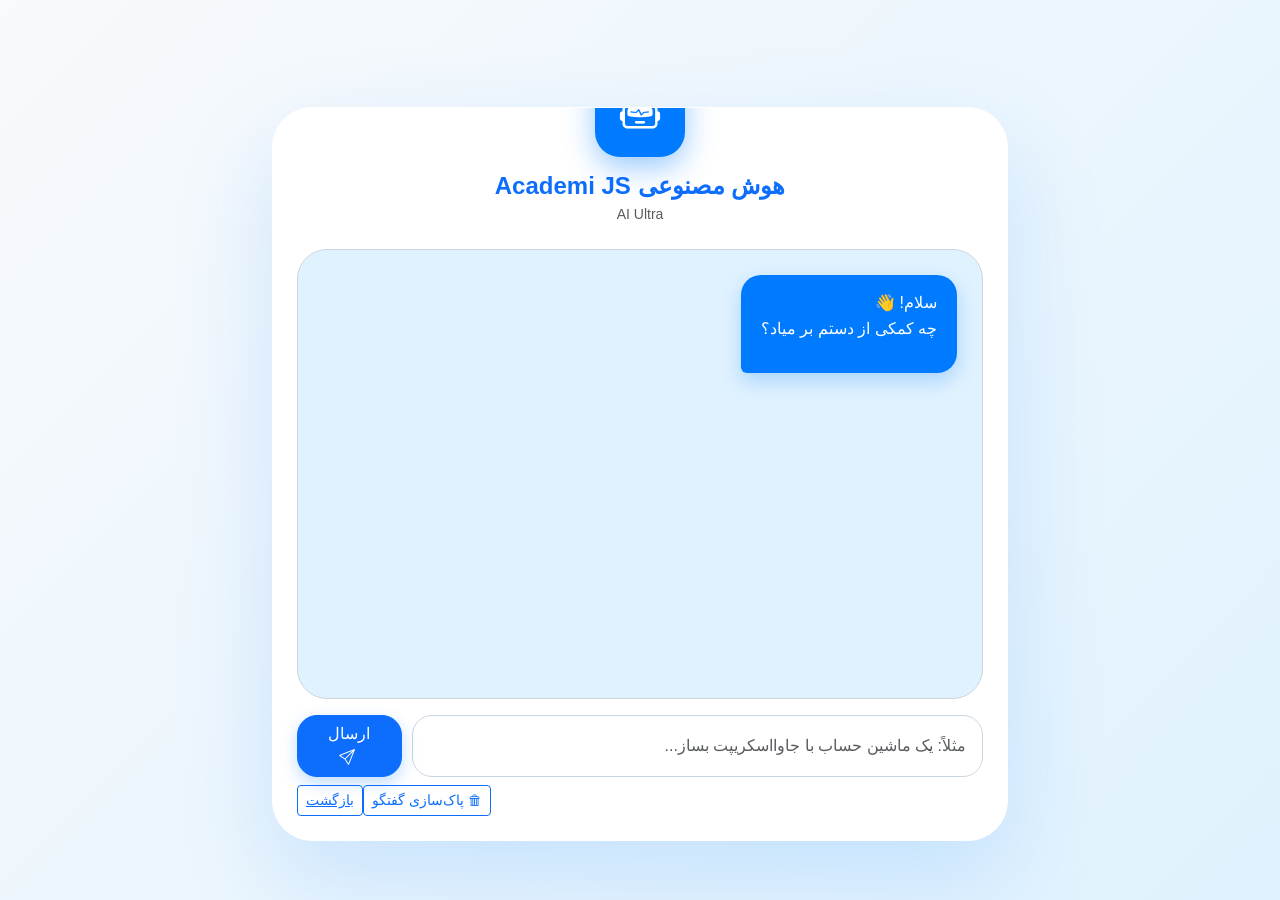
<file: AI.html>
<!DOCTYPE html>
<html lang="fa" dir="rtl">

<head>
  <meta charset="UTF-8" />
  <meta name="viewport" content="width=device-width, initial-scale=1" />
  <title>Academi JS | AI Ultra</title>

  <!-- Bootstrap -->
  <link href="./assets/bootstrap-5.3.8-dist/css/bootstrap.rtl.min.css" rel="stylesheet" />
  <!-- Icons -->
  <link rel="stylesheet" href="https://cdn.jsdelivr.net/npm/bootstrap-icons@1.11.1/font/bootstrap-icons.css" />

<link href="./AI/styles.css" rel="stylesheet">
</head>

<body>
  
  <div class="container py-4">
    <div class="row justify-content-center">
      <div class="col-lg-10 col-xl-8">
        <div class="main-card p-4 mt-5">
          <div class="bot-avatar"><i class="bi bi-robot"></i></div>
          <h4 class="text-center fw-bold mb-1 text-primary">هوش مصنوعی Academi JS</h4>
          <p class="text-center text-muted small mb-4">AI Ultra </p>

          <div id="chatWindow" class="d-flex flex-column">
            <div class="bubble ai-msg">
              <p>سلام! 👋<br>چه کمکی از دستم بر میاد؟</p>
            </div>
          </div>

          <div id="typing" class="text-center my-3 text-primary small" style="display:none;">
            <span class="spinner-border spinner-border-sm me-1"></span> در حال نوشتن پاسخ...
          </div>

          <div class="input-group-custom d-flex mt-3">
            <input type="text" id="userInput" class="form-control"
              placeholder="مثلاً: یک ماشین حساب با جاوااسکریپت بساز..." />
            <button class="btn btn-primary px-4" id="sendBtn">
              ارسال <i class="bi bi-send ms-1"></i>
            </button>
          </div>

          <div class="d-flex justify-content-end mt-2">
            <button class="btn btn-outline-primary btn-sm" id="clearChat">
              🗑 پاک‌سازی گفتگو
            </button>
            <button class="btn btn-outline-primary btn-sm" id="clearChat"><a href="./index.html"> بازگشت</a>
            
            </button>
          </div>
        </div>
      </div>
    </div>
  </div>

  <!-- Bootstrap JS -->
  <script src="https://cdn.jsdelivr.net/npm/bootstrap@5.3.0/dist/js/bootstrap.bundle.min.js"></script>
  <!-- Main JS -->
  <script src="./AI/main.js"></script>
</body>
</html>
</file>
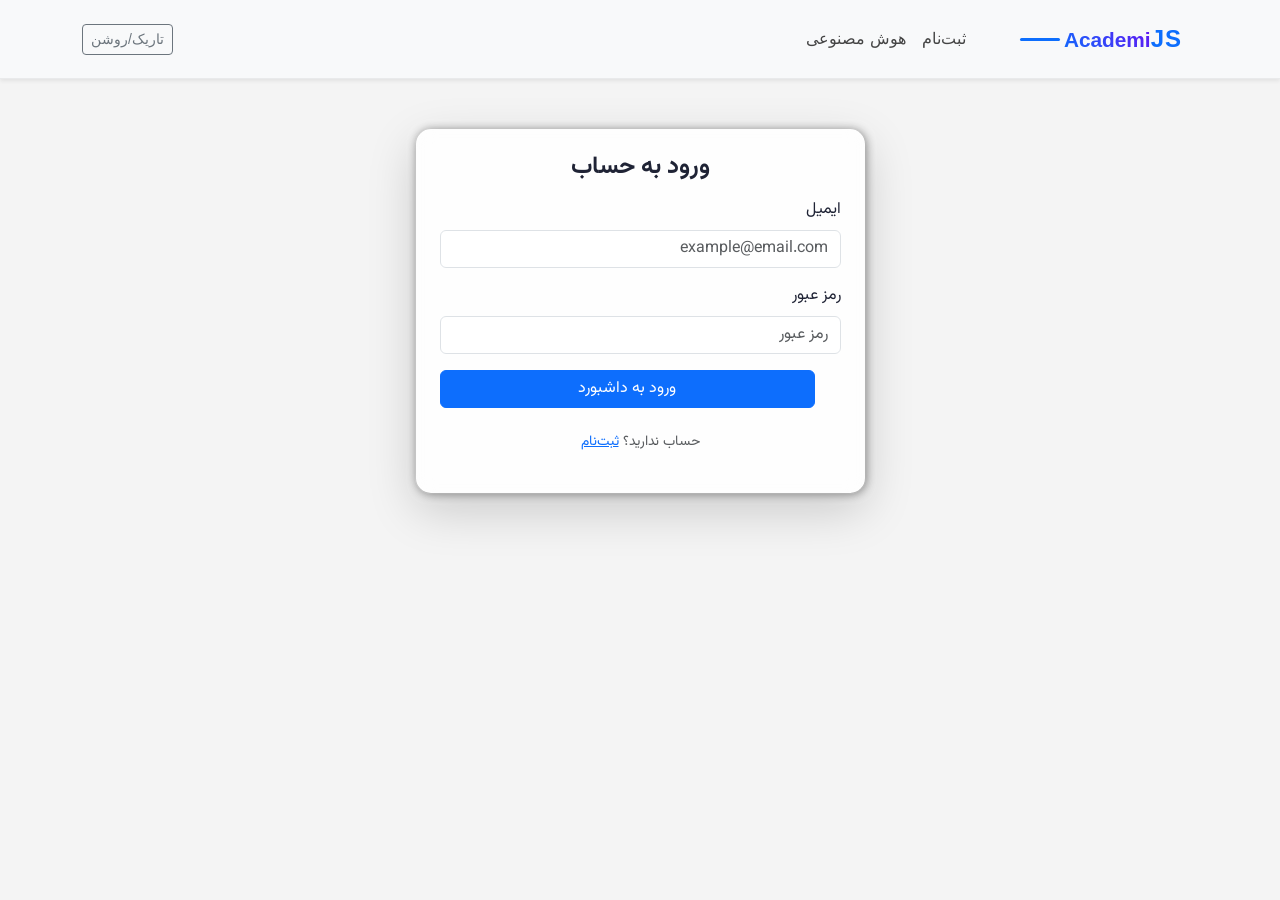
<file: login.html>
<!DOCTYPE html>
<html lang="fa" dir="rtl">
<head>
  <meta charset="UTF-8" />
  <meta name="viewport" content="width=device-width, initial-scale=1" />
  <title>ورود | JS Academi</title>
   <link href="./assets/bootstrap-5.3.8-dist/css/bootstrap.min.css" rel="stylesheet" />
   <!--<link href="https://cdn.jsdelivr.net/npm/bootstrap@5.3.2/dist/css/bootstrap.min.css" rel="stylesheet" />-->
  <link rel="stylesheet" href="./assets/css/style.css" />
</head>
<body class="theme-light">
  <nav class="navbar navbar-expand-lg bg-body shadow-sm stylish-navbar">
    <div class="container">
      <a class="navbar-brand d-flex align-items-center" href="index.html">
        <span class="logo-js">JS</span>
        <span class="logo-academi ms-1">Academi</span>
        <span class="logo-underline"></span>
      </a>
      <button class="navbar-toggler" type="button" data-bs-toggle="collapse" data-bs-target="#mainNav" aria-label="منو">
        <span class="navbar-toggler-icon"></span>
      </button>
      <div class="collapse navbar-collapse" id="mainNav">
        <ul class="navbar-nav ms-auto">
          <li class="nav-item"><a class="nav-link" href="register.html">ثبت‌نام</a></li>
           <li class="nav-item"><a class="nav-link" href="./AI.html">هوش مصنوعی</a></li>
 
        </ul>
      </div>
      <button id="themeToggle" class="btn btn-outline-secondary btn-sm">تاریک/روشن</button>
    </div>
  </nav>

  <main class="container py-5">
    <div class="row justify-content-center">
      <div class="col-lg-5">
        <div class="card glass shadow-lg card-3d">
          <div class="card-body p-4">
            <h1 class="h4 fw-bold mb-3 text-center">ورود به حساب</h1>
            <form id="loginForm" novalidate>
              <div class="mb-3">
                <label class="form-label">ایمیل</label>
                <input type="email" class="form-control" id="loginEmail" placeholder="example@email.com" required />
                <div class="invalid-feedback">ایمیل معتبر وارد کنید.</div>
              </div>
              <div class="mb-3">
                <label class="form-label">رمز عبور</label>
                <input type="password" class="form-control" id="loginPassword" placeholder="رمز عبور" required />
                <div class="invalid-feedback">رمز عبور را وارد کنید.</div>
              </div>
              <div class="d-grid mt-3">
                <button type="submit" class="btn btn-primary">ورود به داشبورد</button>
              </div>
              <p class="text-muted small mt-4 text-center">
                حساب ندارید؟ <a href="register.html">ثبت‌نام</a>
              </p>
            </form>
          </div>
        </div>
      </div>
    </div>
  </main>

  <script src="./assets/js/script.js"></script>
  <script src="./assets/bootstrap-5.3.8-dist/js/bootstrap.bundle.min.js"></script>
   <!--<script src="https://cdn.jsdelivr.net/npm/bootstrap@5.3.2/dist/js/bootstrap.bundle.min.js"></script>--> 
</body>
</html>
</file>
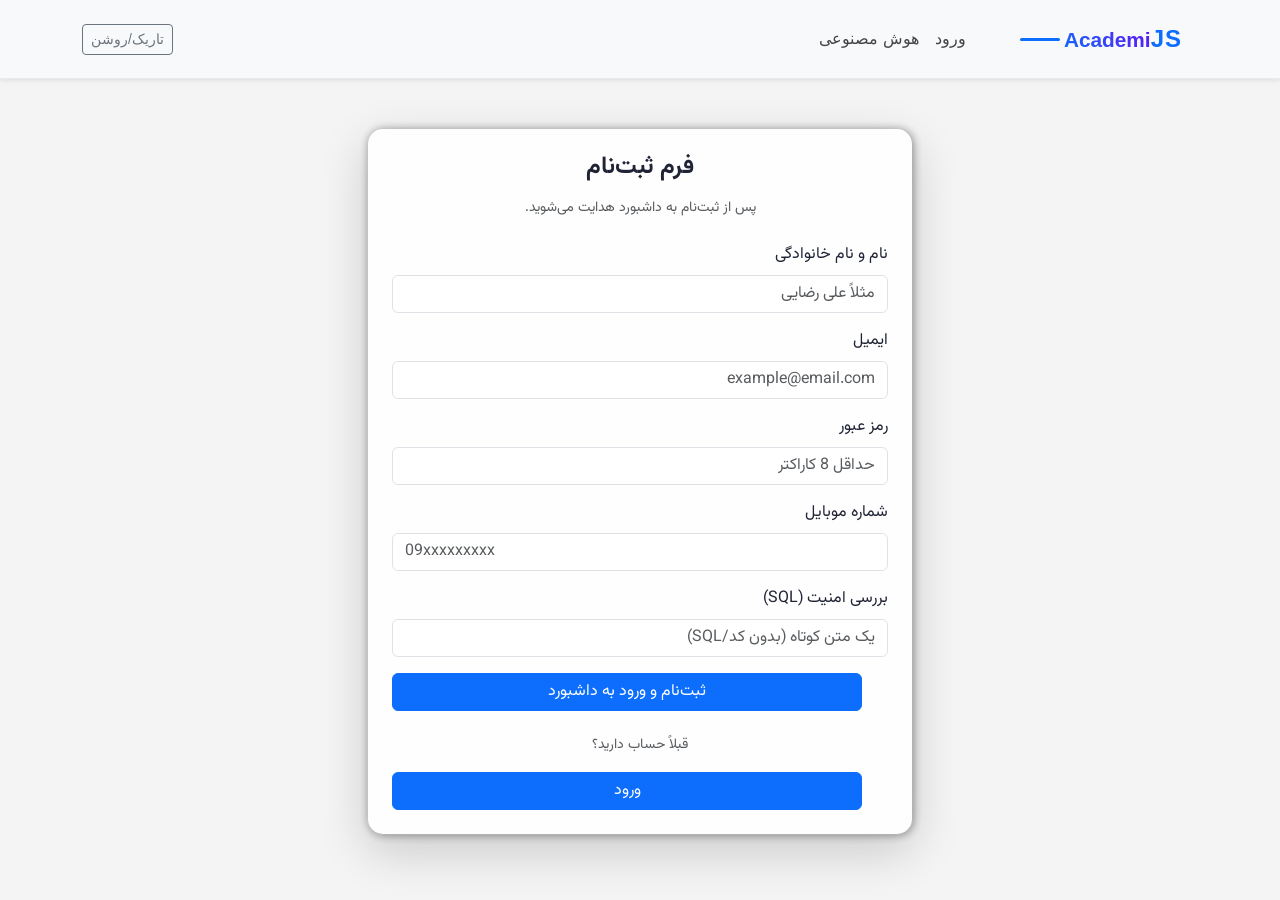
<file: register.html>
<!DOCTYPE html>
<html lang="fa" dir="rtl">
<head>
  <meta charset="UTF-8" />
  <meta name="viewport" content="width=device-width, initial-scale=1" />
  <title>ثبت‌نام | JS Academi</title>
 <!--<link href="https://cdn.jsdelivr.net/npm/bootstrap@5.3.2/dist/css/bootstrap.min.css" rel="stylesheet" />--> 
 <link href="./assets/bootstrap-5.3.8-dist/css/bootstrap.min.css" rel="stylesheet" />
  <link rel="stylesheet" href="./assets/css/style.css" />
</head>
<body class="theme-light">
  <nav class="navbar navbar-expand-lg bg-body shadow-sm stylish-navbar">
    <div class="container">
      <a class="navbar-brand d-flex align-items-center" href="index.html">
        <span class="logo-js">JS</span>
        <span class="logo-academi ms-1">Academi</span>
        <span class="logo-underline"></span>
      </a>
      <button class="navbar-toggler" type="button" data-bs-toggle="collapse" data-bs-target="#mainNav" aria-label="منو">
        <span class="navbar-toggler-icon"></span>
      </button>
      <div class="collapse navbar-collapse" id="mainNav">
        <ul class="navbar-nav ms-auto">
          <li class="nav-item"><a class="nav-link" href="login.html">ورود</a></li>
           <li class="nav-item"><a class="nav-link" href="./AI.html">هوش مصنوعی</a></li>
    
        </ul>
      </div>
      <button id="themeToggle" class="btn btn-outline-secondary btn-sm">تاریک/روشن</button>
    </div>
  </nav>

  <main class="container py-5">
    <div class="row justify-content-center">
      <div class="col-lg-6">
        <div class="card glass shadow-lg card-3d">
          <div class="card-body p-4">
            <h1 class="h4 fw-bold mb-3 text-center">فرم ثبت‌نام</h1>
            <p class="text-muted small mb-4 text-center">پس از ثبت‌نام به داشبورد هدایت می‌شوید.</p>
            <form id="registerForm" novalidate>
              <div class="mb-3">
                <label class="form-label">نام و نام خانوادگی</label>
                <input type="text" class="form-control" id="fullName" placeholder="مثلاً علی رضایی" required />
                <div class="invalid-feedback">لطفاً نام معتبر وارد کنید.</div>
              </div>
              <div class="mb-3">
                <label class="form-label">ایمیل</label>
                <input type="email" class="form-control" id="email" placeholder="example@email.com" required />
                <div class="invalid-feedback">ایمیل معتبر وارد کنید.</div>
              </div>
              <div class="mb-3">
                <label class="form-label">رمز عبور</label>
                <input type="password" class="form-control" id="password" placeholder="حداقل 8 کاراکتر" required />
                <div class="invalid-feedback">رمز عبور باید حداقل 8 کاراکتر و شامل عدد/حرف باشد.</div>
              </div>
              <div class="mb-3">
                <label class="form-label">شماره موبایل</label>
                <input type="tel" class="form-control" id="phone" placeholder="09xxxxxxxxx" required />
                <div class="invalid-feedback">شماره موبایل معتبر وارد کنید.</div>
              </div>
              <div class="mb-3">
                <label class="form-label">بررسی امنیت (SQL)</label>
                <input type="text" class="form-control" id="securityCheck" placeholder="یک متن کوتاه (بدون کد/SQL)" required />
                <div class="invalid-feedback">الگوی خطرناک SQL شناسایی شد. لطفاً فقط متن معمولی وارد کنید.</div>
              </div>
              <div class="d-grid mt-3">
                <button type="submit" class="btn btn-primary">ثبت‌نام و ورود به داشبورد</button>
              </div>
              <p class="text-muted small mt-4 text-center">قبلاً حساب دارید؟</p>
              <div class="d-grid">
                <a href="login.html" class="btn btn-outline-primary">ورود</a>
              </div>
            </form>
          </div>
        </div>
      </div>
    </div>
  </main>

  <script src="./assets/js/script.js"></script>
  <script src="./assets/bootstrap-5.3.8-dist/js/bootstrap.bundle.min.js"></script>
 <!--<script src="https://cdn.jsdelivr.net/npm/bootstrap@5.3.2/dist/js/bootstrap.bundle.min.js"></script>--> 
</body>
</html>
</file>
<file: AI/styles.css>
:root {
      --ac-blue: #007bff;
      --ac-light: #e0f2fe;
      --ac-bg: #f1f5f9;
    }

    body {
      background: linear-gradient(135deg, #f8fafc, #e0f2fe);
      min-height: 100vh;
      display: flex;
      align-items: center;
      font-family: 'Segoe UI', Tahoma, sans-serif;
      color: #0f172a;
    }

    .main-card {
      background: #fff;
      border-radius: 40px;
      box-shadow: 0 40px 100px rgba(0, 123, 255, 0.15);
      overflow: hidden;
      position: relative;
      border: 1px solid #ffffff;
    }

    .bot-avatar {
      width: 90px;
      height: 90px;
      background: var(--ac-blue);
      border-radius: 25px;
      margin: -65px auto 15px;
      display: flex;
      align-items: center;
      justify-content: center;
      font-size: 2.5rem;
      color: white;
      animation: float 4s infinite ease-in-out;
      box-shadow: 0 10px 30px rgba(0, 123, 255, 0.4);
      position: relative;
      z-index: 10;
    }

    @keyframes float {
      0%,100% { transform: translateY(0); }
      50% { transform: translateY(-12px); }
    }

    #chatWindow {
      height: 450px;
      overflow-y: auto;
      padding: 25px;
      border-radius: 30px;
      background: var(--ac-light);
      border: 1px solid #cbd5e1;
      scroll-behavior: smooth;
    }

    #chatWindow::-webkit-scrollbar { width: 6px; }
    #chatWindow::-webkit-scrollbar-thumb {
      background: #93c5fd;
      border-radius: 10px;
    }

    .bubble {
      max-width: 85%;
      margin-bottom: 20px;
      padding: 15px 20px;
      border-radius: 20px;
      position: relative;
      line-height: 1.6;
      animation: fadeInUp 0.45s ease;
    }

    .user-msg {
      background: #fff;
      align-self: flex-start;
      box-shadow: 0 4px 12px rgba(0, 0, 0, 0.05);
      border-bottom-right-radius: 6px;
      margin-right: auto;
    }

    .ai-msg {
      background: var(--ac-blue);
      color: white;
      align-self: flex-end;
      box-shadow: 0 8px 20px rgba(0, 123, 255, 0.25);
      border-bottom-left-radius: 6px;
      margin-left: auto;
      text-align: right;
    }

    @keyframes fadeInUp {
      from { opacity: 0; transform: translateY(14px); }
      to { opacity: 1; transform: translateY(0); }
    }

    .input-group-custom input {
      border-radius: 20px;
      border: 1px solid #cbd5e1;
      padding: 12px 16px;
    }

    .input-group-custom button {
      border-radius: 20px;
      margin-inline-start: 10px;
      box-shadow: 0 6px 16px rgba(0, 123, 255, 0.25);
      transition: transform 0.2s ease;
    }
    .input-group-custom button:hover {
      transform: translateY(-2px);
    }

    .tools {
      position: absolute;
      top: 8px;
      inset-inline-end: 8px;
      display: flex;
      gap: 6px;
      opacity: 0;
      transition: opacity 0.2s ease;
    }
    .bubble:hover .tools { opacity: 1; }

    .dots {
      display: inline-flex;
      gap: 4px;
      align-items: center;
    }
    .dots span {
      width: 6px; height: 6px; border-radius: 50%;
      background: #3b82f6;
      animation: bounce 0.9s infinite ease-in-out;
    }
    .dots span:nth-child(2) { animation-delay: 0.15s; }
    .dots span:nth-child(3) { animation-delay: 0.3s; }
    @keyframes bounce {
      0%, 80%, 100% { transform: translateY(0); opacity: 0.6; }
      40% { transform: translateY(-6px); opacity: 1; }
    }
</file>
<file: assets/css/style.css>
@import url('https://fonts.googleapis.com/css2?family=Vazirmatn:wght@400;600;700&display=swap');

:root {
  --bg: #f4f4f4;
  --text: #1f2335;
  --muted: #4f5b6b;
  --surface: #f8f9fa;
  --glass-bg: rgba(255, 255, 255, 0.849);
  --glass-border: rgba(0, 0, 0, 0.06);
  --accent: #0d6efd;
}

* {
  box-sizing: border-box;
}

html,
body {
  height: 100%;
  padding-top: 40px;
  /* ارتفاع نو‌بار */
}

body {
  font-family: 'Vazirmatn', system-ui, sans-serif;
  background: var(--bg);
  color: var(--text);
}


.form-control {
  outline: none;
}

.theme-dark {
  --bg: #0b1020;
  --text: #e9ecf2;
  --muted: #b7bdc7;
  --surface: #141a2b;
  --glass-bg: rgba(20, 26, 43, 0.781);
  --glass-border: rgba(255, 255, 255, 0.1);
}

/* Bridge */
.bg-body {
  background: var(--surface) !important;
}

.navbar,
.card,
.footer {
  color: var(--text);


}

.navbar {
  position: fixed;
  /* یا sticky */
  background: linear-gradient(90deg, #ffffff, #f9f9f9);
  border-bottom: 1px solid #e0e0e0;
  padding: 0.7rem 1rem;
  font-family: "IRANSans", "Tahoma", sans-serif;
  top: 0;
  left: 0;
  width: 100%;
  z-index: 1050;
  /* بالاتر از بقیه المان‌ها */
  box-shadow: 0 2px 10px rgba(0, 0, 0, 0.08);
}

/* Logo */
.navbar-brand,
.footer .logo-js,
.footer .logo-academi {
  position: relative;
}

.logo-js {
  font-size: 1.5rem;
  font-weight: 700;
  color: #0d6efd;
  letter-spacing: 1px;
}

.logo-academi {
  font-size: 1.3rem;
  font-weight: 600;
  background: linear-gradient(45deg, #0d6efd, #6610f2);
  -webkit-background-clip: text;
  -webkit-text-fill-color: transparent;

}

.logo-underline {
  display: inline-block;
  width: 40px;
  height: 3px;
  background: #0d6efd;
  border-radius: 2px;
  margin-left: 6px;
}

/* Navbar */
.stylish-navbar {
  backdrop-filter: blur(10px);
  border-bottom: 1px solid var(--glass-border);
}

.nav-link {
  font-weight: 500;
  color: #444;
  position: relative;
  transition: color 0.3s ease;
  padding: 1rem 0.8rem;
}

.nav-link:hover {
  color: #0d6efd;
}

.nav-link::after {
  content: "";
  position: absolute;
  bottom: -4px;
  left: 0;
  width: 0;
  height: 2px;
  background: #0d6efd;
  transition: width 0.3s ease;
}

.nav-link:hover::after {
  width: 100%;
}

/* Landing */
.landing-title {
  letter-spacing: -0.5px;
}

.landing-subtitle {
  color: var(--muted);
}

.about-collapsible {
  max-height: 0;
  opacity: 0;
  overflow: hidden;
  transition: all .6s ease;
}

.about-collapsible.open {
  max-height: 1000px;
  opacity: 1;
}

.about-image {
  transform: translateY(20px);
  opacity: 0;
  transition: all .6s ease .2s;
}

.about-collapsible.open .about-image {
  transform: translateY(0);
  opacity: 1;
}

/* Glass */
.glass {
  background: var(--glass-bg);
  backdrop-filter: blur(10px);
  border: 1px solid var(--glass-border);
  border-radius: 16px;
}

/* Sidebar */
.sidebar {
  position: fixed;
  top: 0;
  right: -360px;
  width: 360px;
  height: 100vh;
  z-index: 1040;
  transition: right .3s ease;
  padding: 16px;
}

.sidebar.open {
  right: 0;
}

.sidebar-header {
  border-bottom: 1px dashed var(--glass-border);
  padding-bottom: 10px;
}

.sidebar-body {
  padding-top: 12px;
}

/* Accounts list */
#accountList .list-group-item {
  display: flex;
  align-items: center;
  gap: 10px;
  cursor: pointer;
}

.account-avatar {
  width: 28px;
  height: 28px;
  border-radius: 50%;
  object-fit: cover;
  border: 2px solid var(--accent);
}

/* Accent palette */
.accent-swatch {
  width: 28px;
  height: 28px;
  border-radius: 50%;
  border: 2px solid #fff;
  cursor: pointer;
}

/* Profile */
.profile-wrapper {
  width: 120px;
  height: 120px;
}

.profile-circle {
  width: 120px;
  height: 120px;
  border-radius: 50%;
  object-fit: cover;
  border: 3px solid var(--accent);
  box-shadow: 0 4px 12px rgba(0, 0, 0, 0.25);
  cursor: pointer;
  transition: transform .3s ease;
}

.profile-circle:hover {
  transform: scale(1.05);
}

.camera-icon {
  position: absolute;
  bottom: 0;
  right: 0;
  background: var(--accent);
  color: #fff;
  border-radius: 50%;
  padding: 6px;
  cursor: pointer;
  box-shadow: 0 2px 6px rgba(0, 0, 0, 0.3);
}

/* Toggle */
.profile-toggle-btn {
  width: 60px;
  height: 60px;
  border-radius: 50%;
  padding: 0;
  border: 2px solid var(--accent);
  background: linear-gradient(180deg, rgba(255, 255, 255, .9), rgba(255, 255, 255, .6));
  display: inline-flex;
  align-items: center;
  justify-content: center;
  box-shadow: 0 6px 18px rgba(13, 110, 253, 0.18);
  transition: transform .2s ease, box-shadow .2s ease;
}

.profile-toggle-btn img {
  width: 60px;
  height: 60px;
  transition: transform 0.3s ease, box-shadow 0.3s ease;
  border: 2px solid #0d6efd;
  padding: 2px;
  background: #fff;
}

.profile-toggle-btn img:hover {
  transform: scale(1.1);
  box-shadow: 0 0 12px rgba(13, 110, 253, 0.4);
}


/* Rotator */
.rotator {
  height: 300px;
  position: relative;
}

.rotator-img {
  position: absolute;
  inset: 0;
  width: 100%;
  height: 100%;
  object-fit: cover;
  opacity: 0;
  transition: opacity .6s ease;
}

.rotator-img.active {
  opacity: 1;
}

/* Reveal */
.reveal {
  opacity: 0;
  transform: translateY(20px);
  transition: all .6s ease;
}

.reveal.visible {
  opacity: 1;
  transform: translateY(0);
}

/* Pulse */
.pulse {
  animation: pulse 1.2s ease 1;
  outline: 3px solid var(--accent);
  outline-offset: 2px;
}

@keyframes pulse {
  0% {
    box-shadow: 0 0 0 0 rgba(13, 110, 253, 0.4);
  }

  100% {
    box-shadow: 0 0 0 16px rgba(13, 110, 253, 0);
  }
}

/* Accent binding */
.btn-primary,
.btn-outline-primary,
.nav-link.active {
  --bs-btn-bg: var(--accent);
  color: white;
  --bs-btn-border-color: var(--accent);
  margin-right: 2vw;

}

/* جستجو */
.search-input {
  border-radius: 9000px;
  padding: 0.4rem 1rem;
  box-shadow: 1px 1px 10px gray;
  transition: box-shadow 0.3s ease;
  font-size: 0.9rem;
  height: 40px;
  border: none;
  outline: none;
}

.search-input:focus {
   box-shadow: 1px 1px 10px rgba(0, 140, 255, 0.587);
  border-color: #0d6efd;
}

/* Course 3D */
.card-3d {
  transition: transform .3s ease, box-shadow .3s ease;
  transform-style: preserve-3d;
}

.card-3d:hover {
  transform: translateY(-8px) rotateX(3deg) rotateY(-3deg);
  box-shadow: 0 12px 24px rgba(0, 0, 0, 0.25);
}

.card-img-top {
  border-top-left-radius: 16px;
  border-top-right-radius: 16px;
  background-size: cover;
  object-fit: cover;
  height: 250px;
}

/* Support */
.support-float {
  position: fixed;
  right: 16px;
  bottom: 16px;
  z-index: 1050;
  display: inline-flex;
  align-items: center;
  gap: 8px;
  padding: 8px 12px;
  border-radius: 999px;
  text-decoration: none;
  color: var(--text);
  box-shadow: 0 6px 16px rgba(0, 0, 0, 0.15);
}

.support-avatar {
  width: 28px;
  height: 28px;
  border-radius: 50%;
  object-fit: cover;
  border: 2px solid var(--accent);
}

.support-text {
  font-size: .85rem;
}

/* Footer */
.footer a {
  text-decoration: none;
}
.card-body{
  box-shadow: 1px 1px 10px gray;
  border-radius: 15px;

  border: none;
}
</file>
